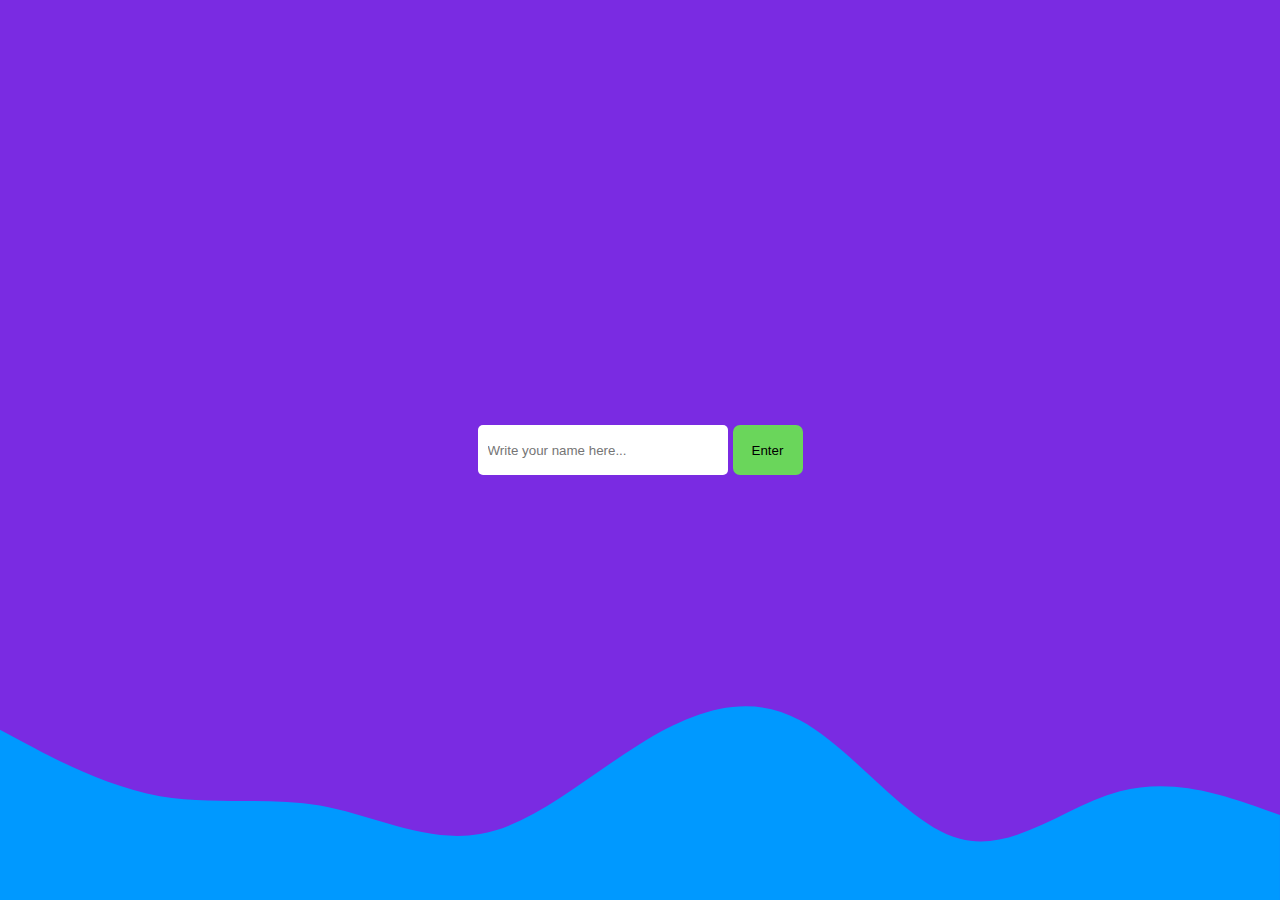
<file: index.html>
<!DOCTYPE html>
<html lang="en">
<head>
    <meta charset="UTF-8">
    <meta http-equiv="X-UA-Compatible" content="IE=edge">
    <meta name="viewport" content="width=device-width, initial-scale=1.0">
    <title>Semi senior</title>
    <link rel="stylesheet" href="style.css">
</head>
<body>
<div class="container">
    <input type="text" id="name" placeholder="Write your name here...">
    <button id="button">Enter</button>
</div>
<svg xmlns="http://www.w3.org/2000/svg" viewBox="0 0 1440 320"><path fill="#0099ff" fill-opacity="1" d="M0,128L30,144C60,160,120,192,180,202.7C240,213,300,203,360,213.3C420,224,480,256,540,245.3C600,235,660,181,720,144C780,107,840,85,900,117.3C960,149,1020,235,1080,250.7C1140,267,1200,213,1260,197.3C1320,181,1380,203,1410,213.3L1440,224L1440,320L1410,320C1380,320,1320,320,1260,320C1200,320,1140,320,1080,320C1020,320,960,320,900,320C840,320,780,320,720,320C660,320,600,320,540,320C480,320,420,320,360,320C300,320,240,320,180,320C120,320,60,320,30,320L0,320Z"></path></svg>

<script src="main.js"></script>
</body>
</html>
</file>
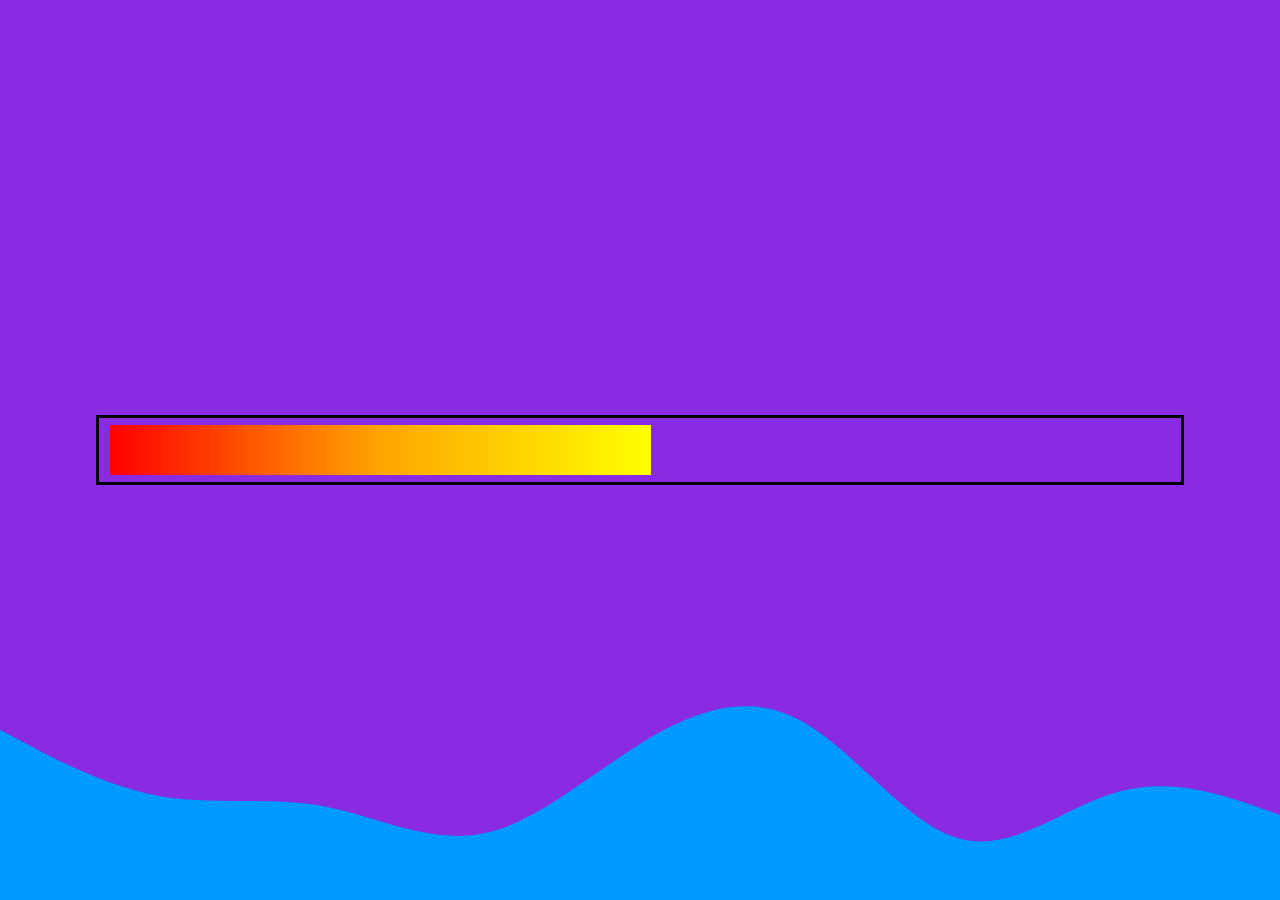
<file: congrates.html>
<!DOCTYPE html>
<html lang="en">
<head>
    <meta charset="UTF-8">
    <meta http-equiv="X-UA-Compatible" content="IE=edge">
    <meta name="viewport" content="width=device-width, initial-scale=1.0">
    <title>Semi senior</title>
    <link rel="stylesheet" href="style2.css">
</head>
<body>
    <p class="semi">Semi senior</p>
    <div class="load-container">
        <div class="loading"></div>
    </div>
    <p class="dr">Congratulation <br>DR/ <span id="span"></span></p> 
    <svg xmlns="http://www.w3.org/2000/svg" viewBox="0 0 1440 320"><path fill="#0099ff" fill-opacity="1" d="M0,128L30,144C60,160,120,192,180,202.7C240,213,300,203,360,213.3C420,224,480,256,540,245.3C600,235,660,181,720,144C780,107,840,85,900,117.3C960,149,1020,235,1080,250.7C1140,267,1200,213,1260,197.3C1320,181,1380,203,1410,213.3L1440,224L1440,320L1410,320C1380,320,1320,320,1260,320C1200,320,1140,320,1080,320C1020,320,960,320,900,320C840,320,780,320,720,320C660,320,600,320,540,320C480,320,420,320,360,320C300,320,240,320,180,320C120,320,60,320,30,320L0,320Z"></path></svg>
    <script src="main2.js"></script>
</body>
</html>
</file>
<file: style.css>
*{
    margin: 0;
    padding: 0;
    box-sizing: border-box;
}

body{
    background-color: rgb(122, 43, 226);
    height: 100vh;
    display: flex;
    align-items: center;
    justify-content: center;
}

svg{
    position: absolute;
    bottom: 0;
}

.container{
    display: flex;
}

.container input{
    border: none;
    border-radius: 5px;
    width: 250px;
    height: 50px;
    padding: 10px;
    outline: none;
}

.container button{
    margin-left: 5px;
    border: none;
    padding: 10px;
    width: 70px;
    border-radius: 7px;
    cursor: pointer;
    color: black;
    background-color: rgb(106, 214, 91);
}

.container button:hover{
    opacity: 70%;
}

/* page2 style */
</file>
<file: style2.css>
*{
    margin: 0;
    padding: 0;
    box-sizing: border-box;
}

body{
    background-color:blueviolet;
    display: flex;
    align-items: center;
    justify-content: center;
    height: 100vh;
}

.load-container{
    width: 85%;
    height: 70px;
    background-color: transparent;
    border: solid black;
    display: flex;
    align-items: center;
}

.loading{
    height: 50px;
    margin-left: 1%;
    width: 50%;
    background-image: linear-gradient(to right , red , orange , yellow );
    animation: loading 4s linear ;
}
@keyframes loading {
    from{
        width: 0%;
    }
    to {
        width: 50%;
    }
}

.semi{
    position: absolute;
    font-size: 50px;
    font-family: 'Segoe UI', Tahoma, Geneva, Verdana, sans-serif;
    font-weight: bold;
    transform: scale(0%);
    animation: semi 3s 4s forwards;
}
@keyframes semi {
    to{
        transform: scale(100%) translateY(-100px);
    }
}

.dr{
    position: absolute;
    font-size: 20px;
    font-family: 'Segoe UI', Tahoma, Geneva, Verdana, sans-serif;
    font-weight: bold;
    transform: scale(0%);
    animation: dr 3s 7s forwards;
}
@keyframes dr {
    to{
        transform: scale(100%) translateY(100px);
    }
}

svg{
    position: absolute;
    bottom: 0;
}
</file>
